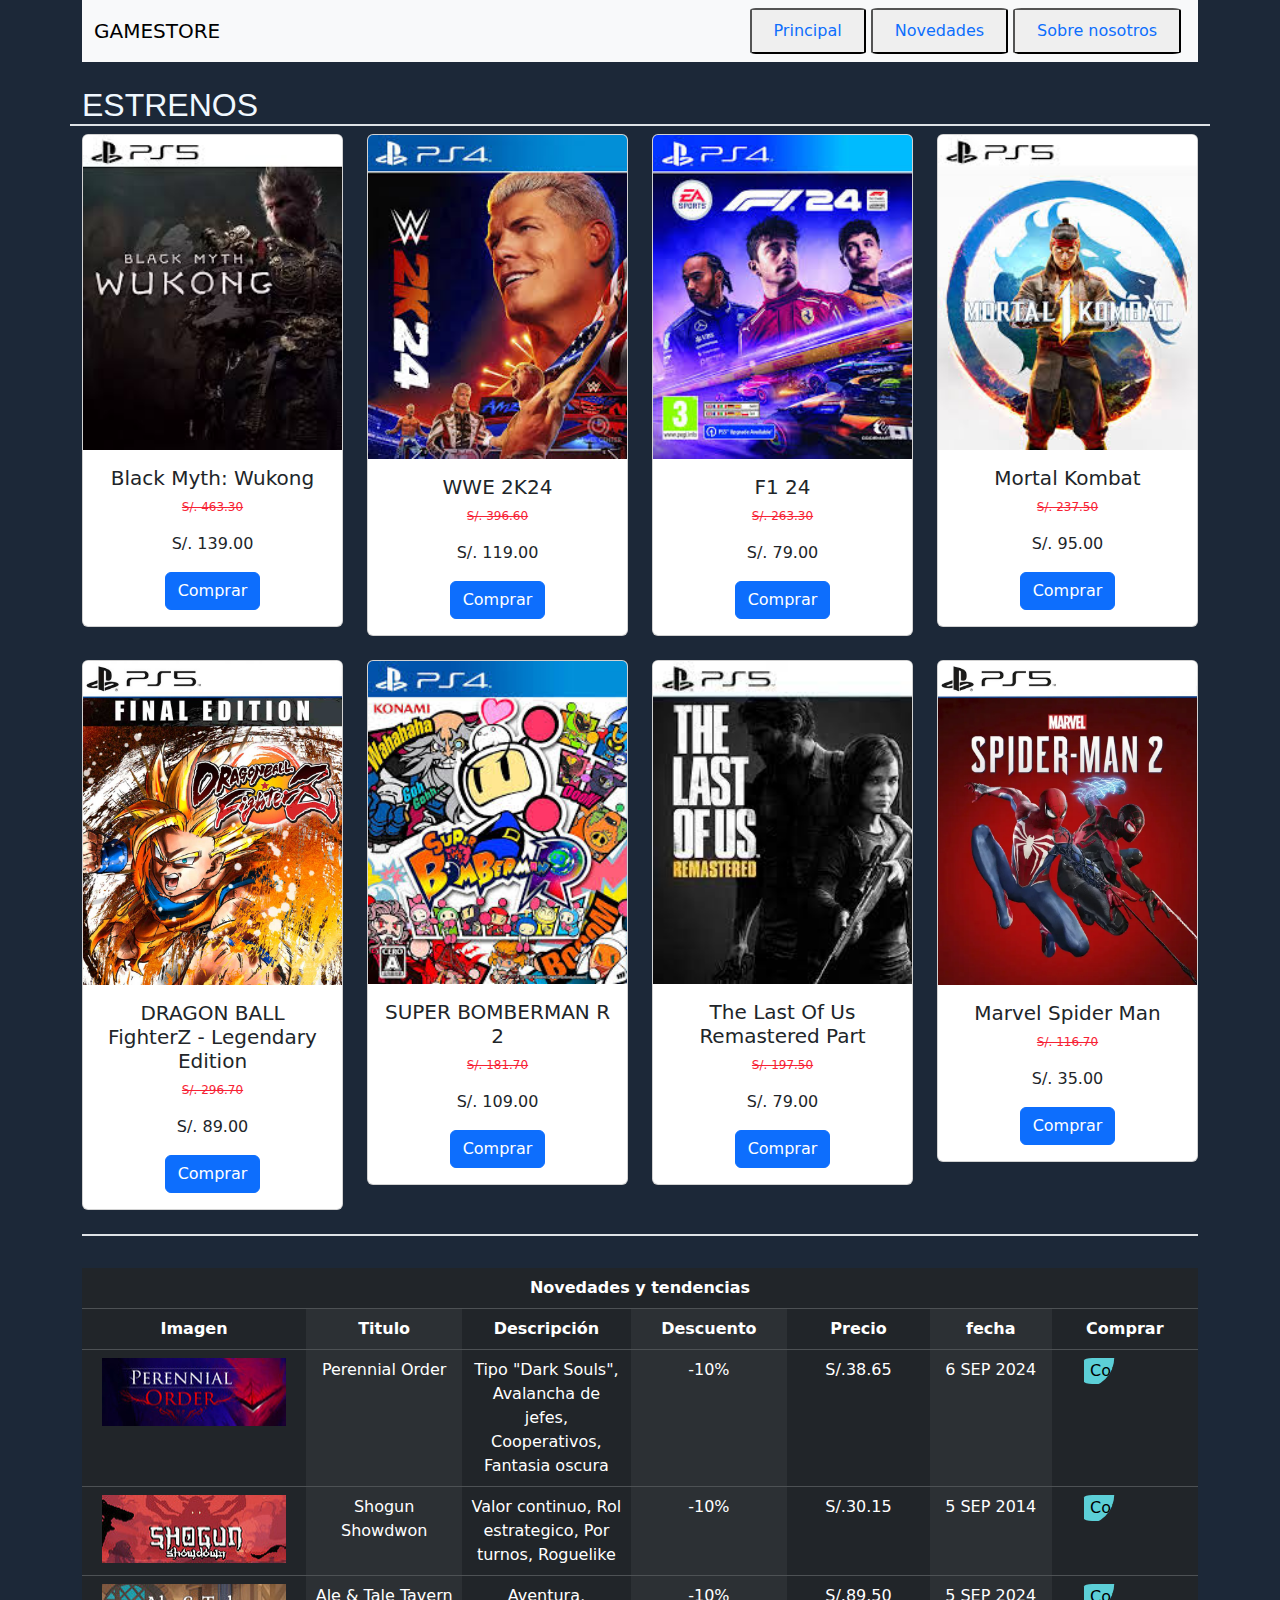
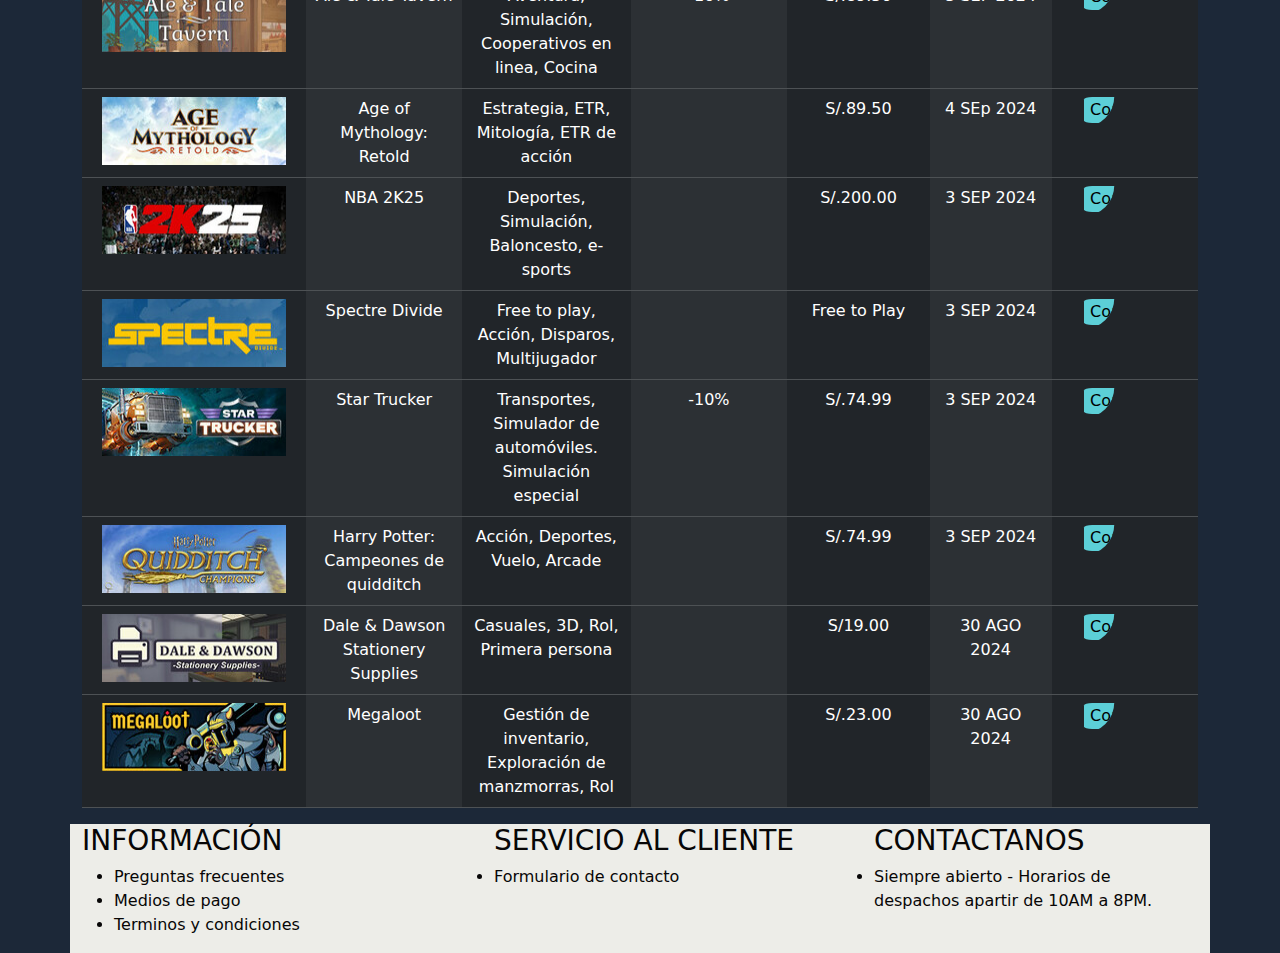
<file: index.html>
<!DOCTYPE html>
<html lang="en">

<head>
    <meta charset="UTF-8">
    <meta name="viewport" content="width=device-width, initial-scale=1.0">
    <title>Mi portafolio</title>
    <link rel="icon" href="imagenes/Logo.jpg">
    <link href="https://cdn.jsdelivr.net/npm/bootstrap@5.3.3/dist/css/bootstrap.min.css" rel="stylesheet"
        integrity="sha384-QWTKZyjpPEjISv5WaRU9OFeRpok6YctnYmDr5pNlyT2bRjXh0JMhjY6hW+ALEwIH" crossorigin="anonymous">
    <link rel="stylesheet" href="index.css">
    <link rel="stylesheet" href="https://cdn.jsdelivr.net/npm/bootstrap-icons@1.11.3/font/bootstrap-icons.min.css">
</head>

<body>
    <div class="container">
        <!-- Barra de navegacion-->
        <nav class="navbar bg-body-tertiary">
            <div class="container-fluid">
                <span class="navbar-brand mb-0 h1">GAMESTORE</span>
                <div class="row">
                    <ul class="nav justify-content-center">
                        <li class="nav-item">
                            <button class="btnnav">
                                <a class="nav-link active" aria-current="page" href="index.html">Principal</a>
                            </button>
                        </li>
                        <li class="nav-item">
                            <button class="btnnav">
                                <a class="nav-link" href="Novedades.html ">Novedades </a>
                            </button>
                        </li>
                        <li class="nav-item">
                            <button class="btnnav">
                                <a class="nav-link" href="Sobre_nosotros.html">Sobre nosotros</a>
                            </button>
                        </li>
                    </ul>
                </div>
            </div>
        </nav>
        <br>

        <!-- Tarjetas de la columna 1-->
        <div class="row">

            <br>
            <br>

            <h2 class="P1 border-bottom border-2 border-dack">ESTRENOS</h2>
            <div class="col-md-3">
                <div class="card">
                    <img src="imagenes/imagen 1.jfif" class="card-img-top" alt="...">
                    <div class="card-body">
                        <center>
                            <h5 class="card-title">Black Myth: Wukong</h5>
                            <p class="precio1"><del>S/. 463.30</del></p>
                            <p>S/. 139.00</p>
                            <a href="#" class="BTNedit btn btn-primary">Comprar</a>
                        </center>
                    </div>
                </div>
            </div>

            <div class="col-md-3">
                <div class="card">
                    <img src="imagenes/imagen 2.jfif" class="card-img-top" alt="...">
                    <div class="card-body">
                        <center>
                            <h5 class="card-title">WWE 2K24</h5>
                            <p class="precio1"><del>S/. 396.60</del></p>
                            <p>S/. 119.00</p>
                            <a href="#" class="BTNedit btn btn-primary">Comprar</a>
                        </center>
                    </div>
                </div>
            </div>


            <div class="col-md-3">
                <div class="card">
                    <img src="imagenes/imagen 3.jfif" class="card-img-top" alt="...">
                    <div class="card-body">
                        <center>
                            <h5 class="card-title">F1 24</h5>
                            <p class="precio1"><del>S/. 263.30</del></p>
                            <p>S/. 79.00</p>
                            <a href="#" class="BTNedit btn btn-primary">Comprar</a>
                        </center>
                    </div>
                </div>
            </div>


            <div class="col-md-3">
                <div class="card">
                    <img src="imagenes/imagen 4.jfif" class="card-img-top" alt="...">
                    <div class="card-body">
                        <center>
                            <h5 class="card-title">Mortal Kombat</h5>
                            <p class="precio1"><del>S/. 237.50</del></p>
                            <p>S/. 95.00</p>
                            <a href="#" class="BTNedit btn btn-primary">Comprar</a>
                        </center>
                    </div>
                </div>
            </div>
        </div>

        <br>
        <!-- Tarjetas de la columna 2-->
        <div class="row">
            <div class="col-md-3">
                <div class="card">
                    <img src="imagenes/imagen 5.jpg" class="card-img-top" alt="...">
                    <div class="card-body">
                        <center>
                            <h5 class="card-title">DRAGON BALL FighterZ - Legendary Edition</h5>
                            <p class="precio1"><del>S/. 296.70</del></p>
                            <p>S/. 89.00</p>
                            <a href="#" class="BTNedit btn btn-primary">Comprar</a>
                        </center>
                    </div>
                </div>
            </div>

            <div class="col-md-3">
                <div class="card">
                    <img src="imagenes/imagen 6.jfif" class="card-img-top" alt="...">
                    <div class="card-body">
                        <center>
                            <h5 class="card-title">SUPER BOMBERMAN R 2</h5>
                            <p class="precio1"><del>S/. 181.70</del></p>
                            <p>S/. 109.00</p>
                            <a href="#" class="BTNedit btn btn-primary">Comprar</a>
                        </center>
                    </div>
                </div>
            </div>

            <div class="col-md-3">
                <div class="card">
                    <img src="imagenes/imagen 7.jfif" class="card-img-top" alt="...">
                    <div class="card-body">
                        <center>
                            <h5 class="card-title">The Last Of Us Remastered Part</h5>
                            <p class="precio1"><del>S/. 197.50</del></p>
                            <p>S/. 79.00</p>
                            <a href="#" class="BTNedit btn btn-primary">Comprar</a>
                        </center>
                    </div>
                </div>
            </div>

            <div class="col-md-3">
                <div class="card">
                    <img src="imagenes/imagen 8.webp" class="card-img-top" alt="...">
                    <div class="card-body">
                        <center>
                            <h5 class="card-title">Marvel Spider Man</h5>
                            <p class="precio1"><del>S/. 116.70</del></p>
                            <p>S/. 35.00</p>
                            <a href="#" class="BTNedit btn btn-primary">Comprar</a>
                        </center>
                    </div>
                </div>
            </div>
        </div>
        <br>
        <h2 class="P1 border-bottom border-2 border-dack"></h2>
        <br>

        <!-- Tabla de los juegos-->
        <div class="table-responsive">
            <table class="table table-dark table-striped-columns ">
                <thead>
                    <tr>
                        <th colspan="12">Novedades y tendencias</th>
                    </tr>
                    <tr>
                        <th>Imagen</th>
                        <th>Titulo</th>
                        <th>Descripción</th>
                        <th>Descuento</th>
                        <th>Precio</th>
                        <th>fecha</th>
                        <th>Comprar</th>
                    </tr>
                </thead>
                <tbody>
                    <tr>
                        <td>
                            <img class="img1" src="imagenes/capsule_184x69.jpg">
                        </td>
                        <td>Perennial Order</td>
                        <td>Tipo "Dark Souls", Avalancha de jefes, Cooperativos, Fantasia oscura</td>
                        <td>-10%</td>
                        <td>S/.38.65</td>
                        <td>6 SEP 2024</td>
                        <td>
                            <button class="btnedit">Comprar</button>
                        </td>
                    </tr>

                    <tr>
                        <td>
                            <img class="img1" src="imagenes/capsule_184x69_1.jpg">
                        </td>
                        <td>Shogun Showdwon</td>
                        <td>Valor continuo, Rol estrategico, Por turnos, Roguelike</td>
                        <td>-10%</td>
                        <td>S/.30.15</td>
                        <td>5 SEP 2014</td>
                        <td>
                            <button class="btnedit">Comprar</button>
                        </td>
                    </tr>

                    <tr>
                        <td>
                            <img class="img1" src="imagenes/capsule_184x69a.jpg">
                        </td>
                        <td>Ale & Tale Tavern</td>
                        <td>Aventura, Simulación, Cooperativos en linea, Cocina</td>
                        <td>-10%</td>
                        <td>S/.89.50</td>
                        <td>5 SEP 2024</td>
                        <td>
                            <button class="btnedit">Comprar</button>
                        </td>
                    </tr>

                    <tr>
                        <td>
                            <img class="img1" src="imagenes/capsule_184x69 (1).jpg">
                        </td>
                        <td>Age of Mythology: Retold</td>
                        <td>Estrategia, ETR, Mitología, ETR de acción</td>
                        <td></td>
                        <td>S/.89.50</td>
                        <td>4 SEp 2024</td>
                        <td>
                            <button class="btnedit">Comprar</button>
                        </td>
                    </tr>

                    <tr>
                        <td>
                            <img class="img1" src="imagenes/capsule_184x69 (2).jpg">
                        </td>
                        <td>NBA 2K25</td>
                        <td>Deportes, Simulación, Baloncesto, e-sports</td>
                        <td></td>
                        <td>S/.200.00</td>
                        <td>3 SEP 2024</td>
                        <td>
                            <button class="btnedit">Comprar</button>
                        </td>
                    </tr>

                    <tr>
                        <td>
                            <img class="img1" src="imagenes/capsule_184x69 (3).jpg">
                        </td>
                        <td>Spectre Divide</td>
                        <td>Free to play, Acción, Disparos, Multijugador</td>
                        <td></td>
                        <td>Free to Play</td>
                        <td>3 SEP 2024</td>
                        <td>
                            <button class="btnedit">Comprar</button>
                        </td>
                    </tr>

                    <tr>
                        <td>
                            <img class="img1" src="imagenes/capsule_184x69 (4).jpg">
                        </td>
                        <td>Star Trucker</td>
                        <td>Transportes, Simulador de automóviles. Simulación especial</td>
                        <td>-10%</td>
                        <td>S/.74.99</td>
                        <td>3 SEP 2024</td>
                        <td>
                            <button class="btnedit">Comprar</button>
                        </td>
                    </tr>

                    <tr>
                        <td>
                            <img class="img1" src="imagenes/capsule_184x69 (5).jpg">
                        </td>
                        <td>Harry Potter: Campeones de quidditch</td>
                        <td>Acción, Deportes, Vuelo, Arcade</td>
                        <td></td>
                        <td>S/.74.99</td>
                        <td>3 SEP 2024</td>
                        <td>
                            <button class="btnedit">Comprar</button>
                        </td>
                    </tr>

                    <tr>
                        <td>
                            <img class="img1" src="imagenes/capsule_184x69 (6).jpg">
                        </td>
                        <td>Dale & Dawson Stationery Supplies</td>
                        <td>Casuales, 3D, Rol, Primera persona</td>
                        <td></td>
                        <td>S/19.00</td>
                        <td>30 AGO 2024</td>
                        <td>
                            <button class="btnedit">Comprar</button>
                        </td>
                    </tr>

                    <tr>
                        <td>
                            <img class="img1" src="imagenes/capsule_184x69 (8).jpg">
                        </td>
                        <td>Megaloot</td>
                        <td>Gestión de inventario, Exploración de manzmorras, Rol</td>
                        <td></td>
                        <td>S/.23.00</td>
                        <td>30 AGO 2024</td>
                        <td>
                            <button class="btnedit">Comprar</button>
                        </td>
                    </tr>
                </tbody>
            </table>
        </div>

        <!-- Pie de pagina-->
        <div class="row final">
            <div class="col-md-4">
                <h3>INFORMACIÓN</h3>
                <ul>
                    <li>Preguntas frecuentes</li>
                    <li>Medios de pago</li>
                    <li>Terminos y condiciones</li>
                </ul>
            </div>

            <div class="col-md-4">
                <ul>
                    <h3>SERVICIO AL CLIENTE</h3>
                    <li>Formulario de contacto</li>
                </ul>
            </div>


            <div class="col-md-4">
                <ul>
                    <h3>CONTACTANOS</h3>
                    <li>Siempre abierto - Horarios de despachos apartir de 10AM a 8PM.</li>
                </ul>
            </div>

        </div>

        <script src="https://cdn.jsdelivr.net/npm/bootstrap@5.3.3/dist/js/bootstrap.bundle.min.js"
            integrity="sha384-YvpcrYf0tY3lHB60NNkmXc5s9fDVZLESaAA55NDzOxhy9GkcIdslK1eN7N6jIeHz"
            crossorigin="anonymous"></script>
    </div>

</body>

</html>
</file>
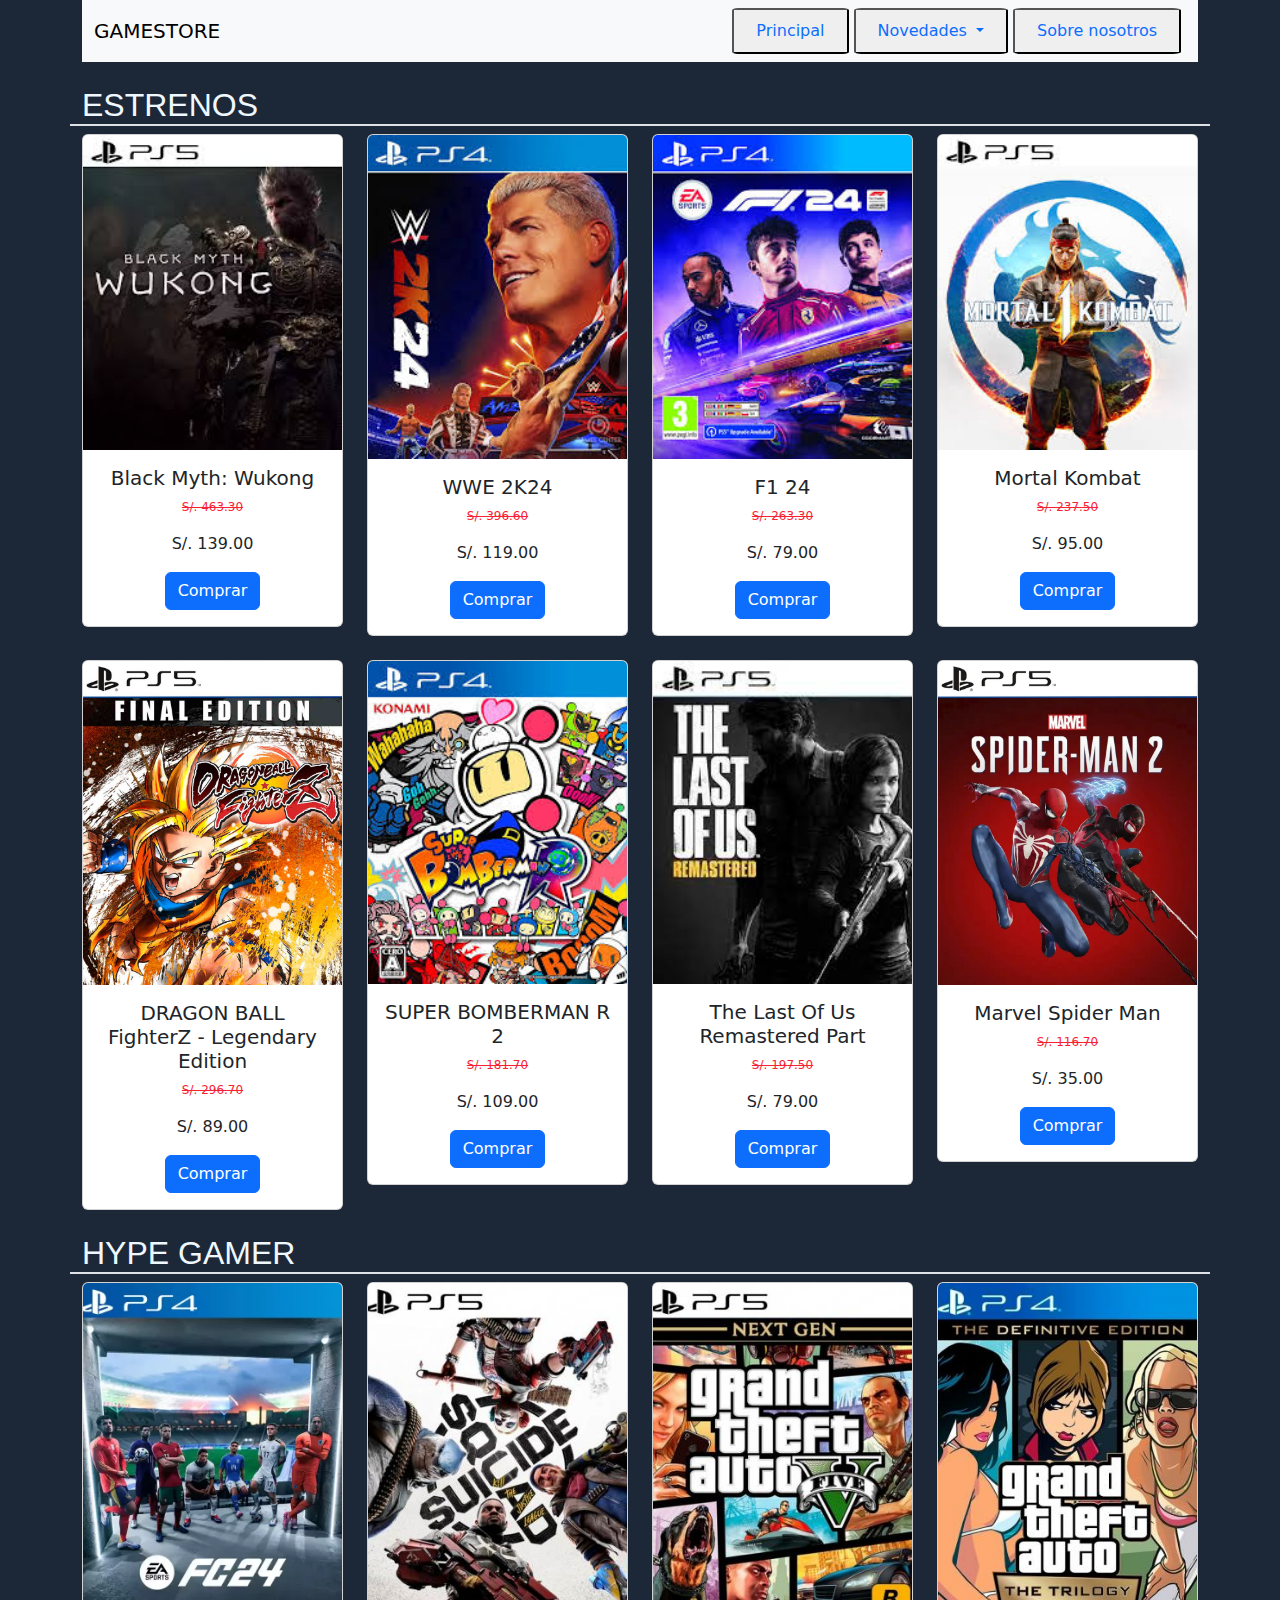
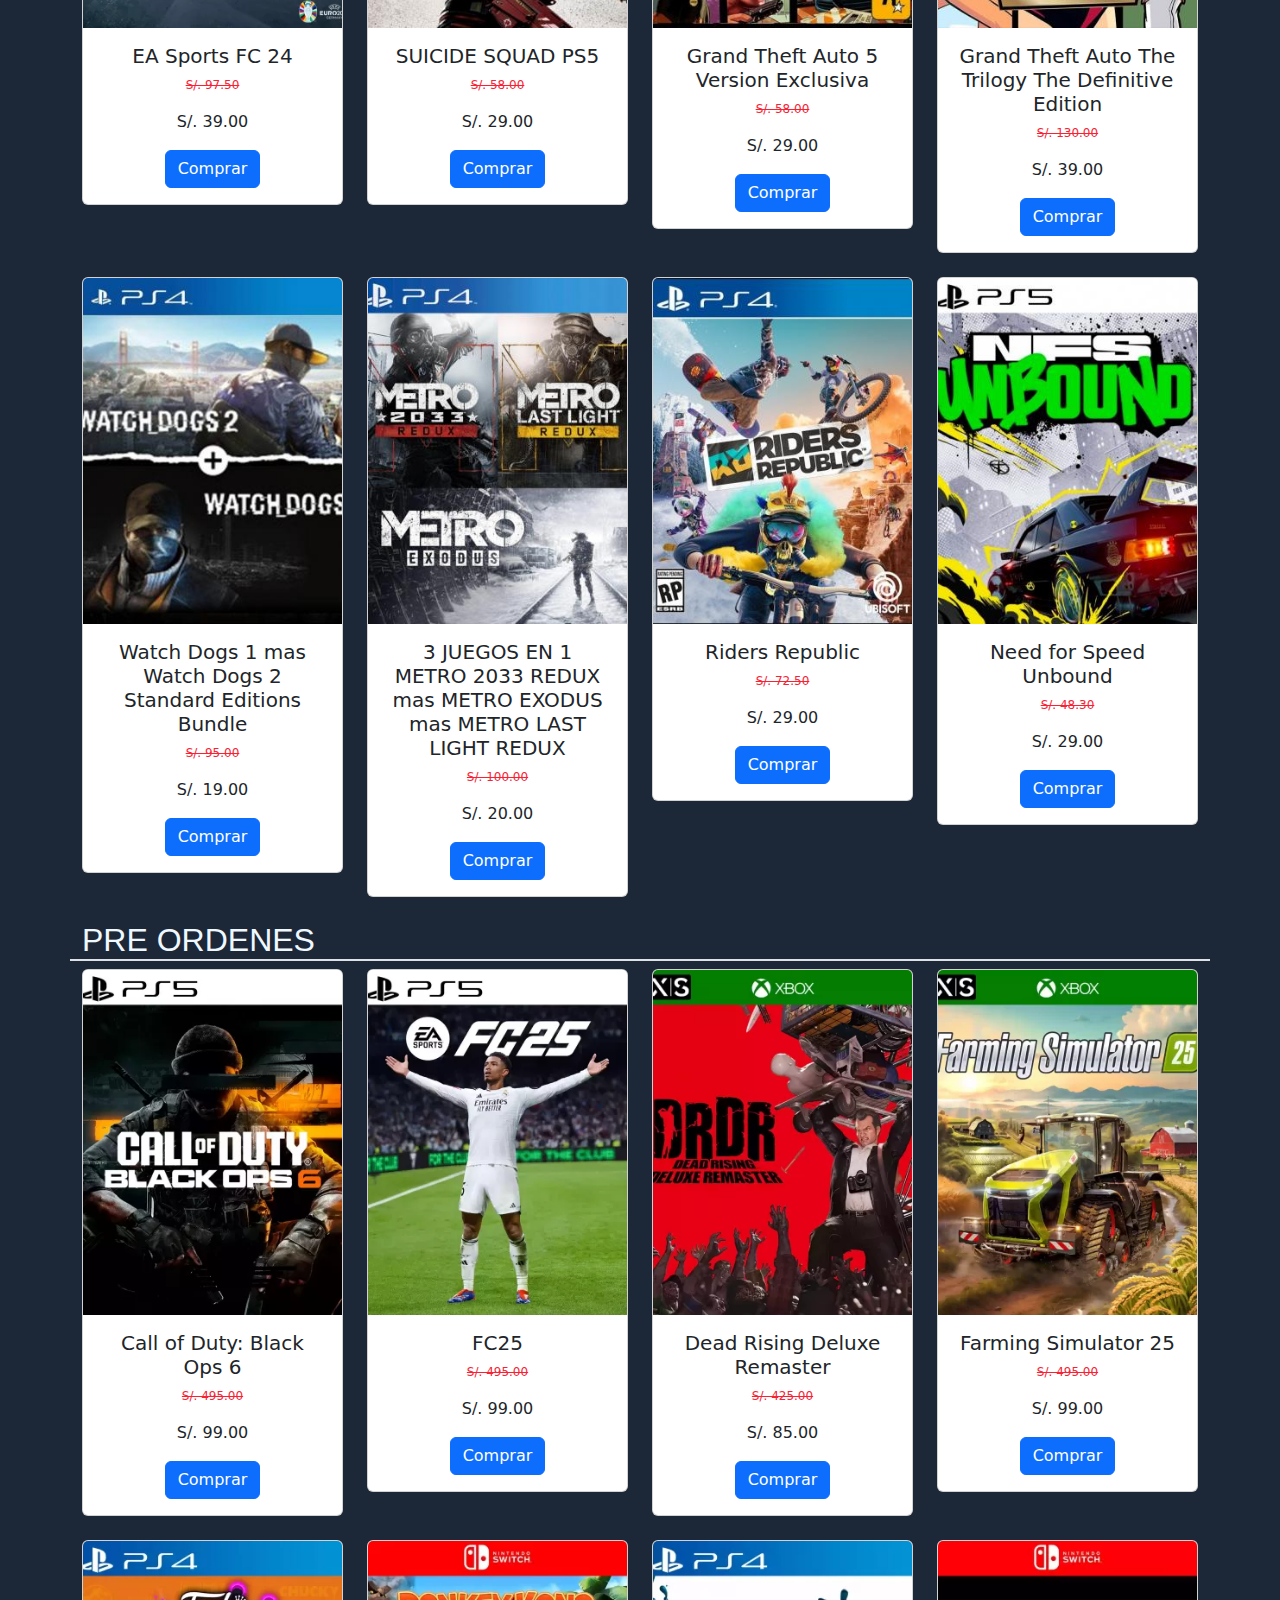
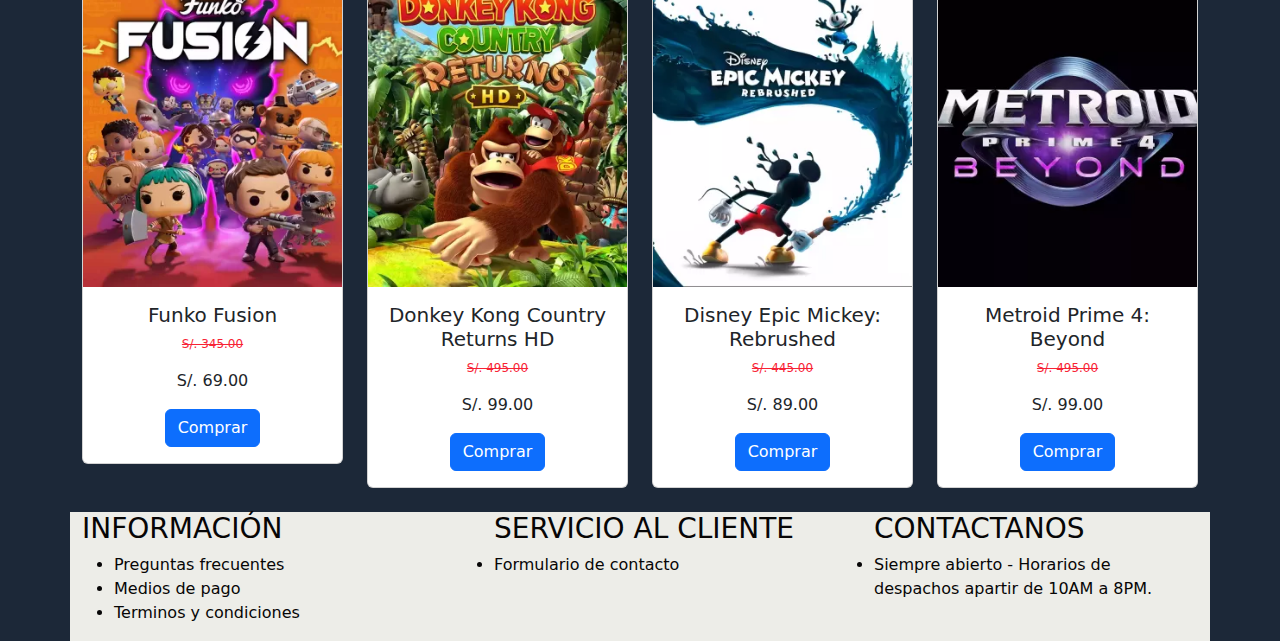
<file: Novedades.html>
<!DOCTYPE html>
<html lang="en">

<head>
    <meta charset="UTF-8">
    <meta name="viewport" content="width=device-width, initial-scale=1.0">
    <title>Mi portafolio</title>
    <link rel="icon" href="imagenes/Logo.jpg">
    <link href="https://cdn.jsdelivr.net/npm/bootstrap@5.3.3/dist/css/bootstrap.min.css" rel="stylesheet"
        integrity="sha384-QWTKZyjpPEjISv5WaRU9OFeRpok6YctnYmDr5pNlyT2bRjXh0JMhjY6hW+ALEwIH" crossorigin="anonymous">
    <link rel="stylesheet" href="sobre.css">
    <link rel="stylesheet" href="https://cdn.jsdelivr.net/npm/bootstrap-icons@1.11.3/font/bootstrap-icons.min.css">
</head>

<body>
    <div class="container">
        <!-- Barra de navegacion-->
        <nav class="navbar bg-body-tertiary">
            <div class="container-fluid">
                <span class="navbar-brand mb-0 h1">GAMESTORE</span>
                <div class="row">
                    <ul class="nav justify-content-center">
                        <li class="nav-item">
                            <button class="btnnav">
                                <a class="nav-link active" aria-current="page" href="index.html">Principal</a>
                            </button>
                        </li>
                        <li class="nav-item dropdown">
                            <button class="btnnav">
                                <a class="nav-link dropdown-toggle" href="Novedades.html" role="button"
                                    data-bs-toggle="dropdown" aria-expanded="false">
                                    Novedades
                                </a>
                                <ul class="dropdown-menu">
                                    <li><a class="dropdown-item" href="#Estrenos">Estrenos</a></li>
                                    <li><a class="dropdown-item" href="#Hype games">Hype games</a></li>
                                    <li><a class="dropdown-item" href="#Pre">Pre ordenes</a></li>
                                </ul>
                            </button>
                        </li>
                        <li class="nav-item">
                            <button class="btnnav">
                                <a class="nav-link" href="Sobre_nosotros.html">Sobre nosotros</a>
                            </button>
                        </li>
                    </ul>
                </div>
            </div>
        </nav>

        <br>
        <div class="row">

            <br>
            <br>

            <h2 id="Estrenos" class="P1 border-bottom border-2 border-dack">ESTRENOS</h2>
            <div class="col-md-3">
                <div class="card">
                    <img src="imagenes/imagen 1.jfif" class="card-img-top" alt="...">
                    <div class="card-body">
                        <center>
                            <h5 class="card-title">Black Myth: Wukong</h5>
                            <p class="precio1"><del>S/. 463.30</del></p>
                            <p>S/. 139.00</p>
                            <a href="#" class="BTNedit btn btn-primary">Comprar</a>
                        </center>
                    </div>
                </div>
            </div>

            <div class="col-md-3">
                <div class="card">
                    <img src="imagenes/imagen 2.jfif" class="card-img-top" alt="...">
                    <div class="card-body">
                        <center>
                            <h5 class="card-title">WWE 2K24</h5>
                            <p class="precio1"><del>S/. 396.60</del></p>
                            <p>S/. 119.00</p>
                            <a href="#" class="BTNedit btn btn-primary">Comprar</a>
                        </center>
                    </div>
                </div>
            </div>


            <div class="col-md-3">
                <div class="card">
                    <img src="imagenes/imagen 3.jfif" class="card-img-top" alt="...">
                    <div class="card-body">
                        <center>
                            <h5 class="card-title">F1 24</h5>
                            <p class="precio1"><del>S/. 263.30</del> </p>
                            <p>S/. 79.00</p>
                            <a href="#" class="BTNedit btn btn-primary">Comprar</a>
                        </center>
                    </div>
                </div>
            </div>


            <div class="col-md-3">
                <div class="card">
                    <img src="imagenes/imagen 4.jfif" class="card-img-top" alt="...">
                    <div class="card-body">
                        <center>
                            <h5 class="card-title">Mortal Kombat</h5>
                            <p class="precio1"><del>S/. 237.50</del> </p>
                            <p>S/. 95.00</p>
                            <a href="#" class="BTNedit btn btn-primary">Comprar</a>
                        </center>
                    </div>
                </div>
            </div>
        </div>

        <br>

        <div class="row">
            <div class="col-md-3">
                <div class="card">
                    <img src="imagenes/imagen 5.jpg" class="card-img-top" alt="...">
                    <div class="card-body">
                        <center>
                            <h5 class="card-title">DRAGON BALL FighterZ - Legendary Edition</h5>
                            <p class="precio1"><del>S/. 296.70</del> </p>
                            <p>S/. 89.00</p>
                            <a href="#" class="BTNedit btn btn-primary">Comprar</a>
                        </center>
                    </div>
                </div>
            </div>

            <div class="col-md-3">
                <div class="card">
                    <img src="imagenes/imagen 6.jfif" class="card-img-top" alt="...">
                    <div class="card-body">
                        <center>
                            <h5 class="card-title">SUPER BOMBERMAN R 2</h5>
                            <p class="precio1"><del>S/. 181.70</del> </p>
                            <p>S/. 109.00</p>
                            <a href="#" class="BTNedit btn btn-primary">Comprar</a>
                        </center>
                    </div>
                </div>
            </div>

            <div class="col-md-3">
                <div class="card">
                    <img src="imagenes/imagen 7.jfif" class="card-img-top" alt="...">
                    <div class="card-body">
                        <center>
                            <h5 class="card-title">The Last Of Us Remastered Part</h5>
                            <p class="precio1"><del>S/. 197.50</del> </p>
                            <p>S/. 79.00</p>
                            <a href="#" class="BTNedit btn btn-primary">Comprar</a>
                        </center>
                    </div>
                </div>
            </div>

            <div class="col-md-3">
                <div class="card">
                    <img src="imagenes/imagen 8.webp" class="card-img-top" alt="...">
                    <div class="card-body">
                        <center>
                            <h5 class="card-title">Marvel Spider Man</h5>
                            <p class="precio1"><del>S/. 116.70</del> </p>
                            <p>S/. 35.00</p>
                            <a href="#" class="BTNedit btn btn-primary">Comprar</a>
                        </center>
                    </div>
                </div>
            </div>
        </div>

        <br>


        <div class="row">
            <h2 id="Hype games" class="P1 border-bottom border-2 border-dack">HYPE GAMER</h2>
            <br>
            <br>
            <div class="col-md-3">
                <div class="card">
                    <img src="imagenes/Imagen HG.webp" class="card-img-top" alt="...">
                    <div class="card-body">
                        <center>
                            <h5 class="card-title">EA Sports FC 24</h5>
                            <p class="precio1"><del>S/. 97.50</del></p>
                            <p>S/. 39.00</p>
                            <a href="#" class="BTNedit btn btn-primary">Comprar</a>
                        </center>
                    </div>
                </div>
            </div>

            <div class="col-md-3">
                <div class="card">
                    <img src="imagenes/Imagen HG1.jpg" class="card-img-top" alt="...">
                    <div class="card-body">
                        <center>
                            <h5 class="card-title">SUICIDE SQUAD PS5</h5>
                            <p class="precio1"><del>S/. 58.00</del></p>
                            <p>S/. 29.00</p>
                            <a href="#" class="BTNedit btn btn-primary">Comprar</a>
                        </center>
                    </div>
                </div>
            </div>


            <div class="col-md-3">
                <div class="card">
                    <img src="imagenes/Imagen HG2.jpg" class="card-img-top" alt="...">
                    <div class="card-body">
                        <center>
                            <h5 class="card-title">Grand Theft Auto 5 Version Exclusiva</h5>
                            <p class="precio1"><del>S/. 58.00</del></p>
                            <p>S/. 29.00</p>
                            <a href="#" class="BTNedit btn btn-primary">Comprar</a>
                        </center>
                    </div>
                </div>
            </div>


            <div class="col-md-3">
                <div class="card">
                    <img src="imagenes/Imagen HG3.jpg" class="card-img-top" alt="...">
                    <div class="card-body">
                        <center>
                            <h5 class="card-title">Grand Theft Auto The Trilogy The Definitive Edition</h5>
                            <p class="precio1"><del>S/. 130.00</del> </p>
                            <p>S/. 39.00</p>
                            <a href="#" class="BTNedit btn btn-primary">Comprar</a>
                        </center>
                    </div>
                </div>
            </div>
        </div>

        <br>

        <div class="row">
            <div class="col-md-3">
                <div class="card">
                    <img src="imagenes/Imagen HG4.jpg" class="card-img-top" alt="...">
                    <div class="card-body">
                        <center>
                            <h5 class="card-title">Watch Dogs 1 mas Watch Dogs 2 Standard Editions Bundle</h5>
                            <p class="precio1"><del>S/. 95.00</del></p>
                            <p>S/. 19.00</p>
                            <a href="#" class="BTNedit btn btn-primary">Comprar</a>
                        </center>
                    </div>
                </div>
            </div>

            <div class="col-md-3">
                <div class="card">
                    <img src="imagenes/Imagen HG5.jpg" class="card-img-top" alt="...">
                    <div class="card-body">
                        <center>
                            <h5 class="card-title">3 JUEGOS EN 1 METRO 2033 REDUX mas METRO EXODUS mas METRO LAST LIGHT
                                REDUX</h5>
                            <p class="precio1"><del>S/. 100.00</del> </p>
                            <p>S/. 20.00</p>
                            <a href="#" class="BTNedit btn btn-primary">Comprar</a>
                        </center>
                    </div>
                </div>
            </div>

            <div class="col-md-3">
                <div class="card">
                    <img src="imagenes/Imagen HG6.jpg" class="card-img-top" alt="...">
                    <div class="card-body">
                        <center>
                            <h5 class="card-title">Riders Republic</h5>
                            <p class="precio1"><del>S/. 72.50</del></p>
                            <p>S/. 29.00</p>
                            <a href="#" class="BTNedit btn btn-primary">Comprar</a>
                        </center>
                    </div>
                </div>
            </div>

            <div class="col-md-3">
                <div class="card">
                    <img src="imagenes/Imagen HG7.jpg" class="card-img-top" alt="...">
                    <div class="card-body">
                        <center>
                            <h5 class="card-title">Need for Speed Unbound</h5>
                            <p class="precio1"><del>S/. 48.30</del></p>
                            <p>S/. 29.00</p>
                            <a href="#" class="BTNedit btn btn-primary">Comprar</a>
                        </center>
                    </div>
                </div>
            </div>
        </div>

        <br>
        <div class="row">
            <br>
            <br>
            <h2 id="Pre" class="P1 border-bottom border-2 border-dack">PRE ORDENES</h2>
            <div class="col-md-3">
                <div class="card">
                    <img src="imagenes/Imagen pre1.webp" class="card-img-top" alt="...">
                    <div class="card-body">
                        <center>
                            <h5 class="card-title">Call of Duty: Black Ops 6</h5>
                            <p class="precio1"><del>S/. 495.00</del> </p>
                            <p>S/. 99.00</p>
                            <a href="#" class="BTNedit btn btn-primary">Comprar</a>
                        </center>
                    </div>
                </div>
            </div>

            <div class="col-md-3">
                <div class="card">
                    <img src="imagenes/Imagen pre2.webp" class="card-img-top" alt="...">
                    <div class="card-body">
                        <center>
                            <h5 class="card-title">FC25</h5>
                            <p class="precio1"><del>S/. 495.00</del> </p>
                            <p>S/. 99.00</p>
                            <a href="#" class="BTNedit btn btn-primary">Comprar</a>
                        </center>
                    </div>
                </div>
            </div>


            <div class="col-md-3">
                <div class="card">
                    <img src="imagenes/Imagen pre3.webp" class="card-img-top" alt="...">
                    <div class="card-body">
                        <center>
                            <h5 class="card-title">Dead Rising Deluxe Remaster</h5>
                            <p class="precio1"><del>S/. 425.00</del> </p>
                            <p>S/. 85.00</p>
                            <a href="#" class="BTNedit btn btn-primary">Comprar</a>
                        </center>
                    </div>
                </div>
            </div>


            <div class="col-md-3">
                <div class="card">
                    <img src="imagenes/Imagen pre4.webp" class="card-img-top" alt="...">
                    <div class="card-body">
                        <center>
                            <h5 class="card-title">Farming Simulator 25</h5>
                            <p class="precio1"><del>S/. 495.00</del> </p>
                            <p>S/. 99.00</p>
                            <a href="#" class="BTNedit btn btn-primary">Comprar</a>
                        </center>
                    </div>
                </div>
            </div>
        </div>

        <br>

        <div class="row">
            <div class="col-md-3">
                <div class="card">
                    <img src="imagenes/Imagen pre5.webp" class="card-img-top" alt="...">
                    <div class="card-body">
                        <center>
                            <h5 class="card-title">Funko Fusion</h5>
                            <p class="precio1"><del>S/. 345.00</del> </p>
                            <p>S/. 69.00</p>
                            <a href="#" class="BTNedit btn btn-primary">Comprar</a>
                        </center>
                    </div>
                </div>
            </div>

            <div class="col-md-3">
                <div class="card">
                    <img src="imagenes/Imagen pre6.webp" class="card-img-top" alt="...">
                    <div class="card-body">
                        <center>
                            <h5 class="card-title">Donkey Kong Country Returns HD</h5>
                            <p class="precio1"><del>S/. 495.00</del> </p>
                            <p>S/. 99.00</p>
                            <a href="#" class="BTNedit btn btn-primary">Comprar</a>
                        </center>
                    </div>
                </div>
            </div>

            <div class="col-md-3">
                <div class="card">
                    <img src="imagenes/Imagen pre7.webp" class="card-img-top" alt="...">
                    <div class="card-body">
                        <center>
                            <h5 class="card-title">Disney Epic Mickey: Rebrushed</h5>
                            <p class="precio1"><del>S/. 445.00</del> </p>
                            <p>S/. 89.00</p>
                            <a href="#" class="BTNedit btn btn-primary">Comprar</a>
                        </center>
                    </div>
                </div>
            </div>

            <div class="col-md-3">
                <div class="card">
                    <img src="imagenes/Imagen pre8.webp" class="card-img-top" alt="...">
                    <div class="card-body">
                        <center>
                            <h5 class="card-title">Metroid Prime 4: Beyond</h5>
                            <p class="precio1"><del>S/. 495.00</del> </p>
                            <p>S/. 99.00</p>
                            <a href="#" class="BTNedit btn btn-primary">Comprar</a>
                        </center>
                    </div>
                </div>
            </div>
        </div>
        <br>
        <div class="row final">
            <div class="col-md-4">
                <h3>INFORMACIÓN</h3>
                <ul>
                    <li>Preguntas frecuentes</li>
                    <li>Medios de pago</li>
                    <li>Terminos y condiciones</li>
                </ul>
            </div>

            <div class="col-md-4">
                <ul>
                    <h3>SERVICIO AL CLIENTE</h3>
                    <li>Formulario de contacto</li>
                </ul>
            </div>


            <div class="col-md-4">
                <ul>
                    <h3>CONTACTANOS</h3>
                    <li>Siempre abierto - Horarios de despachos apartir de 10AM a 8PM.</li>
                </ul>
            </div>
        </div>

    </div>

    <script src="https://cdn.jsdelivr.net/npm/bootstrap@5.3.3/dist/js/bootstrap.bundle.min.js"
        integrity="sha384-YvpcrYf0tY3lHB60NNkmXc5s9fDVZLESaAA55NDzOxhy9GkcIdslK1eN7N6jIeHz"
        crossorigin="anonymous"></script>
    </div>
</body>

</html>
</file>
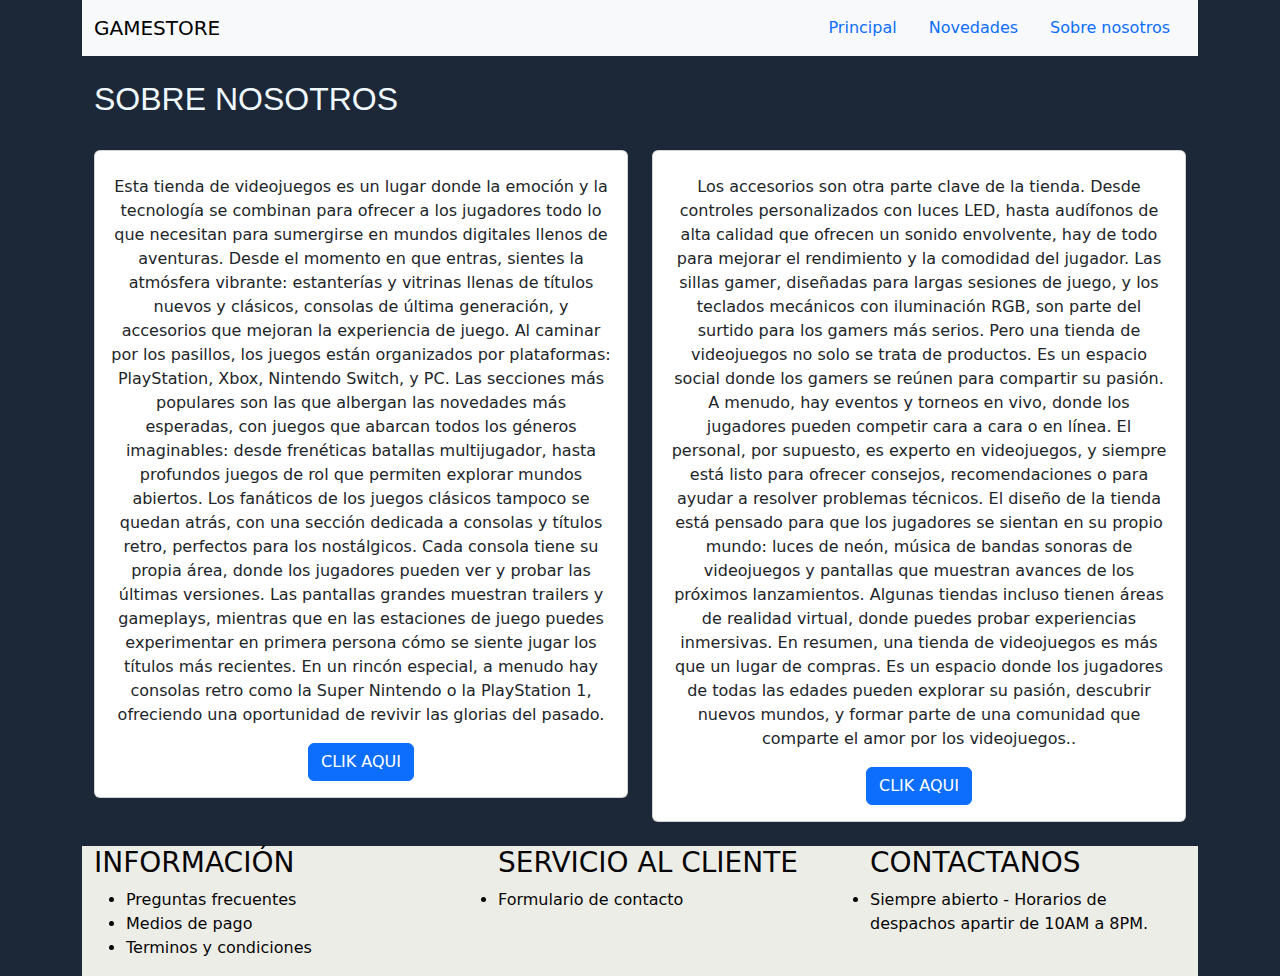
<file: Sobre_nosotros.html>
<!DOCTYPE html>
<html lang="en">

<head>
    <meta charset="UTF-8">
    <meta name="viewport" content="width=device-width, initial-scale=1.0">
    <title>Mi portafolio</title>
    <link rel="icon" href="imagenes/Logo.jpg">
    <link href="https://cdn.jsdelivr.net/npm/bootstrap@5.3.3/dist/css/bootstrap.min.css" rel="stylesheet"
        integrity="sha384-QWTKZyjpPEjISv5WaRU9OFeRpok6YctnYmDr5pNlyT2bRjXh0JMhjY6hW+ALEwIH" crossorigin="anonymous">
    <link rel="stylesheet" href="index.css">
    <link rel="stylesheet" href="https://cdn.jsdelivr.net/npm/bootstrap-icons@1.11.3/font/bootstrap-icons.min.css">
</head>

<body>
    <div class="container">
        <nav class="navbar bg-body-tertiary">
            <div class="container-fluid">
                <span class="navbar-brand mb-0 h1">GAMESTORE</span>
                <div class="row">
                    <ul class="nav justify-content-center">
                        <li class="nav-item">
                            <a class="nav-link active" aria-current="page" href="index.html">Principal</a>
                        </li>
                        <li class="nav-item">
                            <a class="nav-link" href="Novedades.html">Novedades </a>
                        </li>
                        <li class="nav-item">
                            <a class="nav-link" href="Sobre_nosotros.html">Sobre nosotros</a>
                        </li>
                    </ul>
                </div>
            </div>
        </nav>
        <br>
        <div class="container">
            <h2 class="P1">SOBRE NOSOTROS</h2>
            <br>
            <div class="row">
                <div class="text-center col-sm-6 mb-3 mb-sm-0 ">
                    <div class="card">
                        <div class="card-body">
                            <h5 class="card-title"></h5>
                            <p class="card-text">Esta tienda de videojuegos es un lugar donde la emoción y la tecnología se
                                combinan para ofrecer a los jugadores todo lo que necesitan para sumergirse en mundos
                                digitales llenos de aventuras. Desde el momento en que entras, sientes la atmósfera
                                vibrante: estanterías y vitrinas llenas de títulos nuevos y clásicos, consolas de última
                                generación, y accesorios que mejoran la experiencia de juego.

                                Al caminar por los pasillos, los juegos están organizados por plataformas: PlayStation,
                                Xbox, Nintendo Switch, y PC. Las secciones más populares son las que albergan las
                                novedades más esperadas, con juegos que abarcan todos los géneros imaginables: desde
                                frenéticas batallas multijugador, hasta profundos juegos de rol que permiten explorar
                                mundos abiertos. Los fanáticos de los juegos clásicos tampoco se quedan atrás, con una
                                sección dedicada a consolas y títulos retro, perfectos para los nostálgicos.

                                Cada consola tiene su propia área, donde los jugadores pueden ver y probar las últimas
                                versiones. Las pantallas grandes muestran trailers y gameplays, mientras que en las
                                estaciones de juego puedes experimentar en primera persona cómo se siente jugar los
                                títulos más recientes. En un rincón especial, a menudo hay consolas retro como la Super
                                Nintendo o la PlayStation 1, ofreciendo una oportunidad de revivir las glorias del
                                pasado.</p>
                            <a href="#" class="btn btn-primary">CLIK AQUI</a>
                        </div>
                    </div>
                </div>
                <div class="text-center col-sm-6">
                    <div class="card">
                        <div class="card-body">
                            <h5 class="card-title"></h5>
                            <p class="card-text">Los accesorios son otra parte clave de la tienda. Desde controles
                                personalizados con luces LED, hasta audífonos de alta calidad que ofrecen un sonido
                                envolvente, hay de todo para mejorar el rendimiento y la comodidad del jugador. Las
                                sillas gamer, diseñadas para largas sesiones de juego, y los teclados mecánicos con
                                iluminación RGB, son parte del surtido para los gamers más serios.

                                Pero una tienda de videojuegos no solo se trata de productos. Es un espacio social donde
                                los gamers se reúnen para compartir su pasión. A menudo, hay eventos y torneos en vivo,
                                donde los jugadores pueden competir cara a cara o en línea. El personal, por supuesto,
                                es experto en videojuegos, y siempre está listo para ofrecer consejos, recomendaciones o
                                para ayudar a resolver problemas técnicos.

                                El diseño de la tienda está pensado para que los jugadores se sientan en su propio
                                mundo: luces de neón, música de bandas sonoras de videojuegos y pantallas que muestran
                                avances de los próximos lanzamientos. Algunas tiendas incluso tienen áreas de realidad
                                virtual, donde puedes probar experiencias inmersivas.

                                En resumen, una tienda de videojuegos es más que un lugar de compras. Es un espacio
                                donde los jugadores de todas las edades pueden explorar su pasión, descubrir nuevos
                                mundos, y formar parte de una comunidad que comparte el amor por los videojuegos..
                            </p>
                            <a href="#" class="btn btn-primary">CLIK AQUI</a>
                        </div>
                    </div>
                </div>
            </div>
            <br>
        <div class="row final">
            <div class="col-md-4">
                <h3>INFORMACIÓN</h3>
                <ul>
                    <li>Preguntas frecuentes</li>
                    <li>Medios de pago</li>
                    <li>Terminos y condiciones</li>
                </ul>
            </div>
    
            <div class="col-md-4">
                <ul>
                    <h3>SERVICIO AL CLIENTE</h3>
                    <li>Formulario de contacto</li>
                </ul>
            </div>
    
    
            <div class="col-md-4">
                <ul>
                    <h3>CONTACTANOS</h3>
                    <li>Siempre abierto - Horarios de despachos apartir de 10AM a 8PM.</li>
                </ul>
            </div>
    </div>
        </div>



        <script src="https://cdn.jsdelivr.net/npm/bootstrap@5.3.3/dist/js/bootstrap.bundle.min.js"
            integrity="sha384-YvpcrYf0tY3lHB60NNkmXc5s9fDVZLESaAA55NDzOxhy9GkcIdslK1eN7N6jIeHz"
            crossorigin="anonymous"></script>
    </div>
</body>

</html>
</file>
<file: index.css>
body {
    background-color: #1c2838;
}


.P1 {
    font-family: 'Franklin Gothic Medium', 'Arial Narrow', Arial, sans-serif;
    color: aliceblue;
}

.precio1 {
    color: #F72335;
    font-size: 12px;
}


.img1 {
    height: 68px;
    width: 184px;
}


table {
    width: 100%;
    cursor: pointer;
    text-align: center;
}

th, td {
    width: 300px;
    
}
.hola {
    border: solid;
    color: white;
}

.final{
    background-color: #edede8;
    color: rgb(7, 6, 6);
}

/* navegacion */
.btnnav {
    border-radius: 5%;
    margin-right: 5px;
}


/* Botones tarjetas */
.BTNedit {
    animation: cambiocolor 10s infinite;
    
}

.BTNedit:hover {
    background-color: #F72335;
    transition: background-color 2s;
    animation-name: cambiocolor;
    animation-duration: 10s;
}

@keyframes cambiocolor {
    0% {
      background-color: #E8C40C;
    }
    25% {
      background-color: #ABE80C;
    }
    75% {
      background-color: #0CE8B1;
    }
    100% {
      background-color: #130CE8;
    }
  }


/* Botones tabla */
.btnedit {
    background-color: #5ccfd7;
    border: none;
    border-radius: 10%;
    transition: backgraund-color width 4s;
    clip-path: circle(50% at top left);
    transition-property: clip-path;
    transition-duration: 2s;
    transition-timing-function: linear;
    transition-delay: 0.1s;
}

.btnedit:hover {
    clip-path: circle(300% at top left);
    background-color: #f7de23;
    width: 80px;
}
</file>
<file: sobre.css>
body {
    background-color: #1c2838;
}

.P1 {
    font-family: 'Franklin Gothic Medium', 'Arial Narrow', Arial, sans-serif;
    color: aliceblue;
}

.precio1 {
    color: #F72335;
    font-size: 12px;
}


.img1 {
    height: 68px;
    width: 184px;
}


table {
    width: 100%;
    cursor: pointer;
    text-align: center;
}

th, td {
    width: 300px;
    
}
.hola {
    border: solid;
    color: white;
}

.final{
    background-color: #edede8;
    color: rgb(7, 6, 6);
}


/* navegacion */
.btnnav {
    border-radius: 5%;
    margin-right: 5px;
}

.BTNedit {
    animation-name: cambiocolor;
    animation-duration: 10s;
}

.BTNedit:hover {
    background-color: #F72335;
    transition: background-color 2s;
    animation-name: cambiocolor;
    animation-duration: 10s;
}

@keyframes cambiocolor {
    0% {
      background-color: #E8C40C;
    }
    25% {
      background-color: #ABE80C;
    }
    75% {
      background-color: #0CE8B1;
    }
    100% {
      background-color: #130CE8;
    }
  }
</file>
